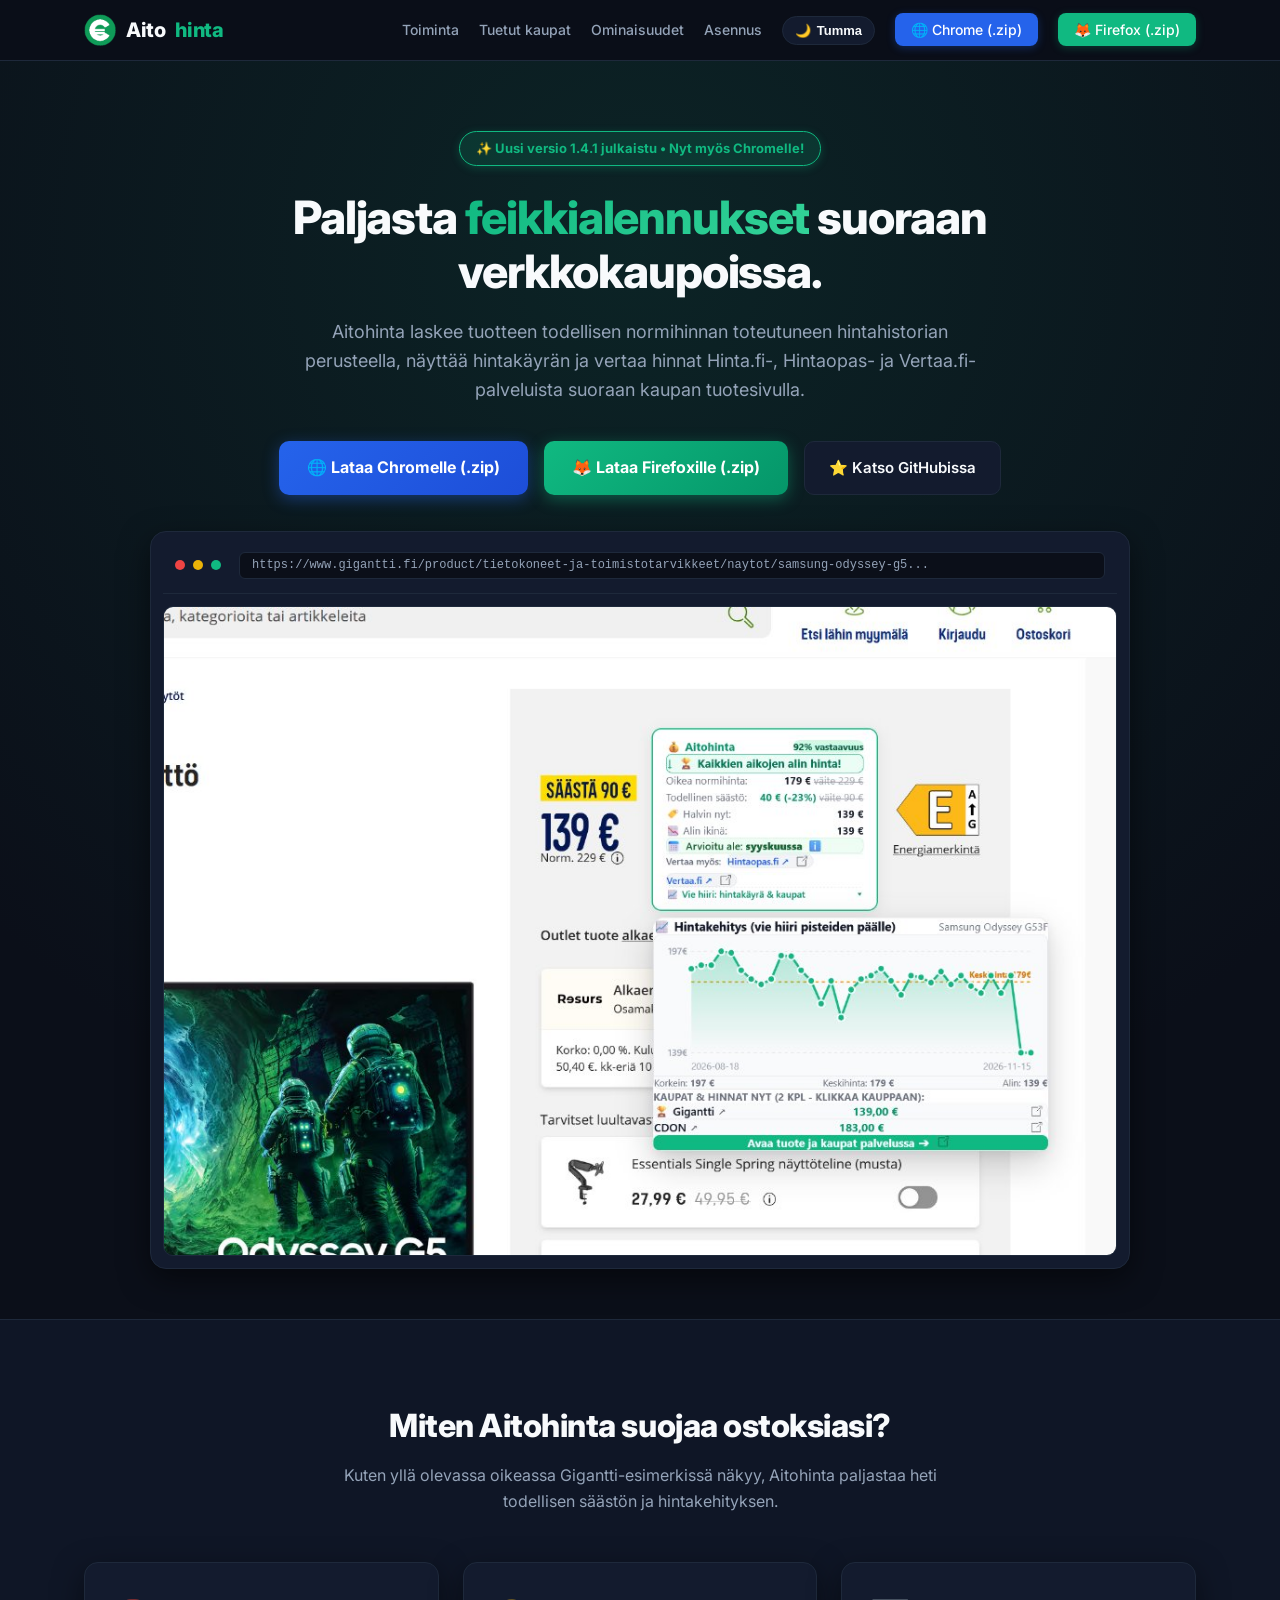
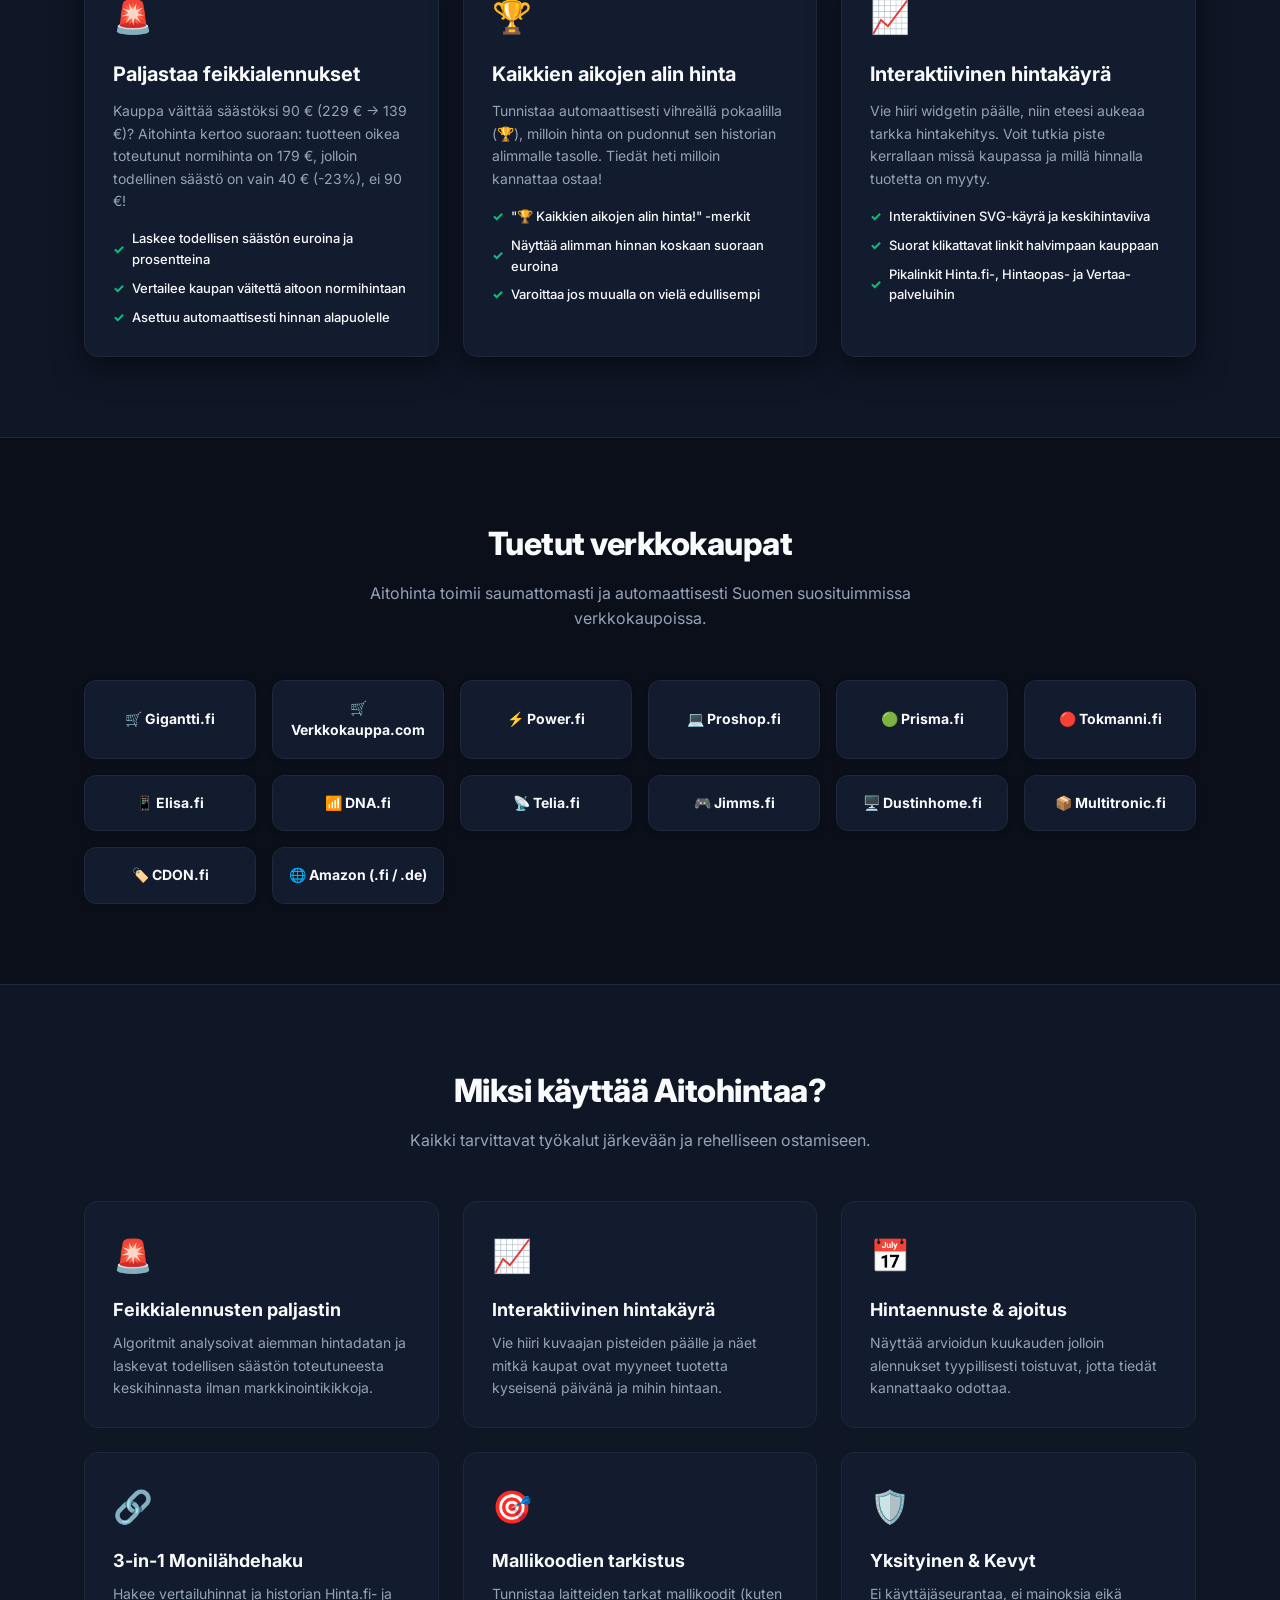
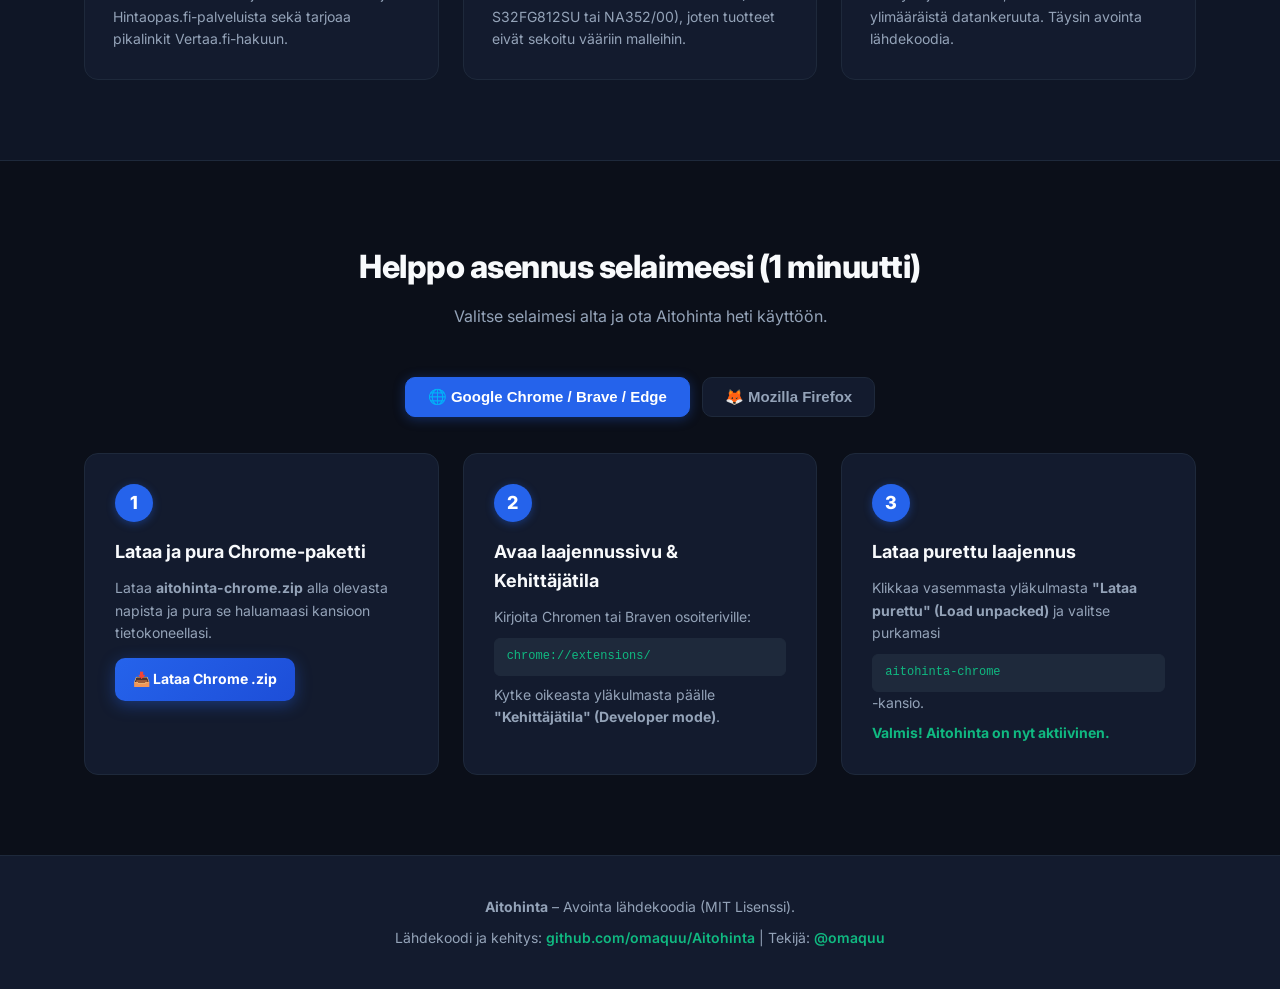
<file: index.html>
<!DOCTYPE html>
<html lang="fi" data-theme="dark">
<head>
  <meta charset="UTF-8">
  <meta name="viewport" content="width=device-width, initial-scale=1.0">
  <title>Aitohinta – Hintatarkistaja &amp; Feikkialennusten Paljastin</title>
  <meta name="description" content="Aitohinta paljastaa verkkokauppojen feikkialennukset, näyttää oikean normihinnan, interaktiivisen hintakäyrän ja vertaa hinnat suoraan Hinta.fi-, Hintaopas- ja Vertaa.fi-palveluista.">
  <link rel="icon" type="image/png" href="assets/logo.png">
  <link rel="preconnect" href="https://fonts.googleapis.com">
  <link rel="preconnect" href="https://fonts.gstatic.com" crossorigin>
  <link href="https://fonts.googleapis.com/css2?family=Inter:wght@400;500;600;700;800&display=swap" rel="stylesheet">
  
  <style>
    :root,
    [data-theme="dark"] {
      --bg-page: #0b0f19;
      --bg-card: #131b2e;
      --bg-card-hover: #19243d;
      --bg-header: rgba(11, 15, 25, 0.9);
      --border: #1e293b;
      --border-subtle: #24324a;
      --text-main: #f8fafc;
      --text-muted: #94a3b8;
      --text-dim: #64748b;
      --primary: #10b981;
      --primary-dark: #059669;
      --primary-light: rgba(16, 185, 129, 0.15);
      --primary-glow: rgba(16, 185, 129, 0.25);
      --danger: #f87171;
      --danger-bg: rgba(239, 68, 68, 0.15);
      --hero-bg: radial-gradient(circle at 50% 15%, rgba(16, 185, 129, 0.12) 0%, #0b0f19 75%);
      --showcase-bg: #0f1626;
      --card-shadow: 0 10px 30px rgba(0, 0, 0, 0.5);
      --code-bg: #1e293b;
    }

    [data-theme="light"] {
      --bg-page: #ffffff;
      --bg-card: #ffffff;
      --bg-card-hover: #f8fafc;
      --bg-header: rgba(255, 255, 255, 0.95);
      --border: #e2e8f0;
      --border-subtle: #cbd5e1;
      --text-main: #0f172a;
      --text-muted: #64748b;
      --text-dim: #94a3b8;
      --primary: #10b981;
      --primary-dark: #059669;
      --primary-light: #ecfdf5;
      --primary-glow: rgba(16, 185, 129, 0.15);
      --danger: #ef4444;
      --danger-bg: #fef2f2;
      --hero-bg: linear-gradient(180deg, #f0fdf4 0%, #ffffff 100%);
      --showcase-bg: #f8fafc;
      --card-shadow: 0 4px 20px rgba(0, 0, 0, 0.05);
      --code-bg: #f1f5f9;
    }

    * {
      box-sizing: border-box;
      margin: 0;
      padding: 0;
    }

    body {
      font-family: 'Inter', -apple-system, BlinkMacSystemFont, sans-serif;
      color: var(--text-main);
      background-color: var(--bg-page);
      line-height: 1.6;
      -webkit-font-smoothing: antialiased;
      transition: background-color 0.2s ease, color 0.2s ease;
    }

    /* Container */
    .container {
      max-width: 1160px;
      margin: 0 auto;
      padding: 0 24px;
    }

    /* Header */
    header {
      position: sticky;
      top: 0;
      background: var(--bg-header);
      backdrop-filter: blur(12px);
      -webkit-backdrop-filter: blur(12px);
      border-bottom: 1px solid var(--border);
      z-index: 100;
      padding: 14px 0;
      transition: background-color 0.2s ease, border-color 0.2s ease;
    }

    .nav-wrapper {
      display: flex;
      align-items: center;
      justify-content: space-between;
    }

    .brand {
      display: flex;
      align-items: center;
      gap: 10px;
      font-size: 20px;
      font-weight: 800;
      color: var(--text-main);
      text-decoration: none;
      letter-spacing: -0.02em;
    }

    .brand img {
      width: 32px;
      height: 32px;
    }

    .brand span {
      color: var(--primary);
    }

    .nav-links {
      display: flex;
      align-items: center;
      gap: 20px;
      list-style: none;
    }

    .nav-links a {
      color: var(--text-muted);
      text-decoration: none;
      font-size: 14px;
      font-weight: 500;
      transition: color 0.15s;
    }

    .nav-links a:hover {
      color: var(--text-main);
    }

    .btn-header {
      background: var(--primary);
      color: #ffffff !important;
      padding: 8px 16px;
      border-radius: 8px;
      font-weight: 700;
      font-size: 14px;
      transition: all 0.15s;
      box-shadow: 0 2px 8px var(--primary-glow);
    }

    .btn-header:hover {
      background: var(--primary-dark) !important;
      transform: translateY(-1px);
    }

    /* Theme Toggle Button */
    .theme-toggle-btn {
      display: inline-flex;
      align-items: center;
      gap: 6px;
      padding: 6px 12px;
      background: var(--bg-card);
      border: 1px solid var(--border);
      border-radius: 20px;
      color: var(--text-main);
      font-size: 13px;
      font-weight: 600;
      cursor: pointer;
      transition: all 0.15s ease;
    }

    .theme-toggle-btn:hover {
      border-color: var(--primary);
      background: var(--bg-card-hover);
    }

    /* Hero */
    .hero {
      padding: 70px 0 50px;
      text-align: center;
      background: var(--hero-bg);
      border-bottom: 1px solid var(--border);
    }

    .pill-badge {
      display: inline-flex;
      align-items: center;
      gap: 6px;
      padding: 6px 16px;
      background: var(--primary-light);
      border: 1px solid var(--primary);
      border-radius: 999px;
      font-size: 13px;
      font-weight: 700;
      color: var(--primary);
      margin-bottom: 24px;
      box-shadow: 0 2px 8px var(--primary-glow);
    }

    .hero h1 {
      font-size: 46px;
      font-weight: 800;
      line-height: 1.18;
      letter-spacing: -0.025em;
      max-width: 860px;
      margin: 0 auto 20px;
      color: var(--text-main);
    }

    .hero h1 span {
      background: linear-gradient(135deg, #10b981 0%, #34d399 100%);
      -webkit-background-clip: text;
      -webkit-text-fill-color: transparent;
    }

    .hero p {
      font-size: 18px;
      color: var(--text-muted);
      max-width: 680px;
      margin: 0 auto 36px;
    }

    .cta-group {
      display: flex;
      align-items: center;
      justify-content: center;
      gap: 16px;
      flex-wrap: wrap;
      margin-bottom: 36px;
    }

    .btn-primary {
      display: inline-flex;
      align-items: center;
      gap: 10px;
      padding: 14px 28px;
      background: linear-gradient(135deg, #10b981 0%, #059669 100%);
      color: #ffffff;
      font-size: 16px;
      font-weight: 700;
      border-radius: 10px;
      text-decoration: none;
      box-shadow: 0 4px 16px rgba(16, 185, 129, 0.4);
      transition: all 0.15s ease;
    }

    .btn-primary:hover {
      transform: translateY(-2px);
      box-shadow: 0 6px 24px rgba(16, 185, 129, 0.5);
    }

    .btn-chrome {
      background: linear-gradient(135deg, #2563eb 0%, #1d4ed8 100%);
      box-shadow: 0 4px 16px rgba(37, 99, 235, 0.4);
    }

    .btn-chrome:hover {
      box-shadow: 0 6px 24px rgba(37, 99, 235, 0.5);
    }

    .btn-header-chrome {
      background: #2563eb !important;
      box-shadow: 0 2px 8px rgba(37, 99, 235, 0.3) !important;
    }

    .btn-header-chrome:hover {
      background: #1d4ed8 !important;
    }

    .install-tab-btn {
      padding: 10px 22px;
      font-size: 15px;
      font-weight: 700;
      border-radius: 10px;
      border: 1px solid var(--border);
      background: var(--bg-card);
      color: var(--text-muted);
      cursor: pointer;
      transition: all 0.15s ease;
      display: inline-flex;
      align-items: center;
      gap: 8px;
    }

    .install-tab-btn:hover {
      color: var(--text-main);
      border-color: var(--border-subtle);
    }

    .install-tab-btn.active#tab-btn-chrome {
      background: #2563eb;
      color: #ffffff;
      border-color: #2563eb;
      box-shadow: 0 2px 12px rgba(37, 99, 235, 0.35);
    }

    .install-tab-btn.active#tab-btn-firefox {
      background: var(--primary);
      color: #ffffff;
      border-color: var(--primary);
      box-shadow: 0 2px 12px var(--primary-glow);
    }

    .btn-secondary {
      display: inline-flex;
      align-items: center;
      gap: 8px;
      padding: 14px 24px;
      background: var(--bg-card);
      color: var(--text-main);
      border: 1px solid var(--border);
      font-size: 15px;
      font-weight: 600;
      border-radius: 10px;
      text-decoration: none;
      transition: all 0.15s ease;
    }

    .btn-secondary:hover {
      background: var(--bg-card-hover);
      border-color: var(--border-subtle);
    }

    .chrome-badge {
      display: inline-flex;
      align-items: center;
      gap: 8px;
      padding: 12px 20px;
      background: var(--bg-card);
      color: var(--text-muted);
      border-radius: 10px;
      font-size: 14px;
      font-weight: 600;
      border: 1px dashed var(--border);
    }

    .chrome-badge .tag {
      background: var(--primary-light);
      color: var(--primary);
      font-size: 11px;
      padding: 2px 8px;
      border-radius: 4px;
      text-transform: uppercase;
      font-weight: 800;
    }

    /* Live Hero Preview Container */
    .live-preview-wrapper {
      max-width: 980px;
      margin: 0 auto;
      border-radius: 16px;
      padding: 12px;
      background: var(--bg-card);
      border: 1px solid var(--border);
      box-shadow: var(--card-shadow);
    }

    .live-preview-bar {
      display: flex;
      align-items: center;
      gap: 8px;
      padding: 8px 12px 14px;
      border-bottom: 1px solid var(--border);
      margin-bottom: 12px;
    }

    .browser-dot {
      width: 10px;
      height: 10px;
      border-radius: 50%;
    }
    .dot-red { background: #ef4444; }
    .dot-yellow { background: #eab308; }
    .dot-green { background: #10b981; }

    .browser-url {
      margin-left: 10px;
      background: var(--bg-page);
      border: 1px solid var(--border);
      border-radius: 6px;
      padding: 3px 12px;
      font-size: 12px;
      color: var(--text-muted);
      font-family: monospace;
      flex-grow: 1;
      text-align: left;
    }

    .live-preview-img {
      width: 100%;
      height: auto;
      border-radius: 10px;
      display: block;
      border: 1px solid var(--border);
    }

    /* Showcase Section */
    .showcase {
      padding: 80px 0;
      background: var(--showcase-bg);
      border-bottom: 1px solid var(--border);
    }

    .section-title {
      text-align: center;
      margin-bottom: 48px;
    }

    .section-title h2 {
      font-size: 32px;
      font-weight: 800;
      letter-spacing: -0.015em;
      margin-bottom: 12px;
      color: var(--text-main);
    }

    .section-title p {
      font-size: 16px;
      color: var(--text-muted);
      max-width: 620px;
      margin: 0 auto;
    }

    .showcase-grid {
      display: grid;
      grid-template-columns: repeat(auto-fit, minmax(320px, 1fr));
      gap: 24px;
      margin-top: 36px;
    }

    .showcase-card {
      background: var(--bg-card);
      border: 1px solid var(--border);
      border-radius: 14px;
      padding: 28px;
      box-shadow: var(--card-shadow);
      transition: all 0.2s ease;
    }

    .showcase-card:hover {
      border-color: var(--primary);
      transform: translateY(-3px);
    }

    .showcase-icon {
      font-size: 32px;
      margin-bottom: 16px;
      display: inline-block;
    }

    .showcase-card h3 {
      font-size: 20px;
      font-weight: 700;
      margin-bottom: 10px;
      color: var(--text-main);
    }

    .showcase-card p {
      color: var(--text-muted);
      font-size: 14px;
      line-height: 1.6;
      margin-bottom: 16px;
    }

    .feature-points {
      list-style: none;
      display: flex;
      flex-direction: column;
      gap: 8px;
    }

    .feature-points li {
      font-size: 13px;
      display: flex;
      align-items: center;
      gap: 8px;
      color: var(--text-main);
      font-weight: 500;
    }

    .feature-points li span {
      color: var(--primary);
      font-weight: 800;
    }

    /* Stores Grid */
    .stores-section {
      padding: 80px 0;
      text-align: center;
      background: var(--bg-page);
      border-bottom: 1px solid var(--border);
    }

    .stores-grid {
      display: grid;
      grid-template-columns: repeat(auto-fill, minmax(170px, 1fr));
      gap: 16px;
      margin-top: 36px;
    }

    .store-pill {
      display: flex;
      align-items: center;
      justify-content: center;
      gap: 8px;
      padding: 16px 12px;
      background: var(--bg-card);
      border: 1px solid var(--border);
      border-radius: 12px;
      font-weight: 700;
      font-size: 14px;
      color: var(--text-main);
      box-shadow: 0 2px 6px rgba(0,0,0,0.1);
      transition: all 0.15s ease;
    }

    .store-pill:hover {
      border-color: var(--primary);
      transform: translateY(-2px);
      box-shadow: 0 4px 14px var(--primary-glow);
    }

    /* Features Grid */
    .features-section {
      padding: 80px 0;
      background: var(--showcase-bg);
      border-bottom: 1px solid var(--border);
    }

    .features-grid {
      display: grid;
      grid-template-columns: repeat(auto-fit, minmax(280px, 1fr));
      gap: 24px;
    }

    .feature-box {
      padding: 28px;
      background: var(--bg-card);
      border: 1px solid var(--border);
      border-radius: 14px;
      transition: all 0.2s;
    }

    .feature-box:hover {
      border-color: var(--border-subtle);
      transform: translateY(-2px);
    }

    .feature-icon {
      font-size: 32px;
      margin-bottom: 14px;
    }

    .feature-box h4 {
      font-size: 18px;
      font-weight: 700;
      margin-bottom: 8px;
      color: var(--text-main);
    }

    .feature-box p {
      font-size: 14px;
      color: var(--text-muted);
      line-height: 1.6;
    }

    /* Installation */
    .install-section {
      padding: 80px 0;
      background: var(--bg-page);
    }

    .steps-grid {
      display: grid;
      grid-template-columns: repeat(auto-fit, minmax(280px, 1fr));
      gap: 24px;
      margin-top: 36px;
    }

    .step-card {
      background: var(--bg-card);
      border: 1px solid var(--border);
      border-radius: 14px;
      padding: 30px;
      position: relative;
    }

    .step-number {
      width: 38px;
      height: 38px;
      background: var(--primary);
      color: #ffffff;
      border-radius: 50%;
      display: flex;
      align-items: center;
      justify-content: center;
      font-size: 18px;
      font-weight: 800;
      margin-bottom: 16px;
      box-shadow: 0 2px 8px var(--primary-glow);
    }

    .step-card h4 {
      font-size: 18px;
      font-weight: 700;
      margin-bottom: 10px;
      color: var(--text-main);
    }

    .step-card p {
      font-size: 14px;
      color: var(--text-muted);
      line-height: 1.6;
    }

    .step-card code {
      display: block;
      margin-top: 10px;
      padding: 8px 12px;
      background: var(--code-bg);
      border: 1px solid var(--border);
      border-radius: 6px;
      font-family: monospace;
      font-size: 12px;
      color: var(--primary);
      word-break: break-all;
    }

    /* Footer */
    footer {
      padding: 40px 0;
      background: var(--bg-card);
      border-top: 1px solid var(--border);
      text-align: center;
      font-size: 14px;
      color: var(--text-muted);
    }

    footer a {
      color: var(--primary);
      text-decoration: none;
      font-weight: 600;
    }

    footer a:hover {
      text-decoration: underline;
    }

    @media (max-width: 768px) {
      .hero h1 { font-size: 32px; }
      .nav-links { display: none; }
    }
  </style>
</head>
<body>

  <!-- Header -->
  <header>
    <div class="container nav-wrapper">
      <a href="#" class="brand">
        <img src="assets/logo.png" alt="Aitohinta Logo">
        Aito<span>hinta</span>
      </a>
      <ul class="nav-links">
        <li><a href="#showcase">Toiminta</a></li>
        <li><a href="#stores">Tuetut kaupat</a></li>
        <li><a href="#features">Ominaisuudet</a></li>
        <li><a href="#install">Asennus</a></li>
        <li>
          <button id="theme-toggle" class="theme-toggle-btn" title="Vaihda teemaa">
            <span id="theme-icon">🌙</span> <span id="theme-text">Tumma</span>
          </button>
        </li>
        <li><a href="aitohinta-chrome.zip" class="btn-header btn-header-chrome" download>🌐 Chrome (.zip)</a></li>
        <li><a href="aitohinta-firefox.zip" class="btn-header" download>🦊 Firefox (.zip)</a></li>
      </ul>
    </div>
  </header>

  <!-- Hero Section -->
  <section class="hero">
    <div class="container">
      <div class="pill-badge">
        ✨ Uusi versio 1.4.1 julkaistu • Nyt myös Chromelle!
      </div>
      <h1>Paljasta <span>feikkialennukset</span> suoraan verkkokaupoissa.</h1>
      <p>
        Aitohinta laskee tuotteen todellisen normihinnan toteutuneen hintahistorian perusteella, näyttää hintakäyrän ja vertaa hinnat Hinta.fi-, Hintaopas- ja Vertaa.fi-palveluista suoraan kaupan tuotesivulla.
      </p>

      <div class="cta-group">
        <a href="aitohinta-chrome.zip" class="btn-primary btn-chrome" download>
          🌐 Lataa Chromelle (.zip)
        </a>
        <a href="aitohinta-firefox.zip" class="btn-primary" download>
          🦊 Lataa Firefoxille (.zip)
        </a>
        <a href="https://github.com/omaquu/Aitohinta" target="_blank" rel="noopener noreferrer" class="btn-secondary">
          ⭐ Katso GitHubissa
        </a>
      </div>

      <!-- Live Real Screenshot Preview Frame -->
      <div class="live-preview-wrapper" id="showcase">
        <div class="live-preview-bar">
          <span class="browser-dot dot-red"></span>
          <span class="browser-dot dot-yellow"></span>
          <span class="browser-dot dot-green"></span>
          <span class="browser-url">https://www.gigantti.fi/product/tietokoneet-ja-toimistotarvikkeet/naytot/samsung-odyssey-g5...</span>
        </div>
        <img src="assets/aitohinta_live.jpg" alt="Aitohinta live-käytössä Gigantin tuotesivulla" class="live-preview-img">
      </div>
    </div>
  </section>

  <!-- Feature Highlights based on real live preview -->
  <section class="showcase">
    <div class="container">
      <div class="section-title">
        <h2>Miten Aitohinta suojaa ostoksiasi?</h2>
        <p>Kuten yllä olevassa oikeassa Gigantti-esimerkissä näkyy, Aitohinta paljastaa heti todellisen säästön ja hintakehityksen.</p>
      </div>

      <div class="showcase-grid">

        <div class="showcase-card">
          <div class="showcase-icon">🚨</div>
          <h3>Paljastaa feikkialennukset</h3>
          <p>
            Kauppa väittää säästöksi 90 € (229 € → 139 €)? Aitohinta kertoo suoraan: tuotteen oikea toteutunut normihinta on 179 €, jolloin todellinen säästö on vain 40 € (-23%), ei 90 €!
          </p>
          <ul class="feature-points">
            <li><span>✓</span> Laskee todellisen säästön euroina ja prosentteina</li>
            <li><span>✓</span> Vertailee kaupan väitettä aitoon normihintaan</li>
            <li><span>✓</span> Asettuu automaattisesti hinnan alapuolelle</li>
          </ul>
        </div>

        <div class="showcase-card">
          <div class="showcase-icon">🏆</div>
          <h3>Kaikkien aikojen alin hinta</h3>
          <p>
            Tunnistaa automaattisesti vihreällä pokaalilla (🏆), milloin hinta on pudonnut sen historian alimmalle tasolle. Tiedät heti milloin kannattaa ostaa!
          </p>
          <ul class="feature-points">
            <li><span>✓</span> "🏆 Kaikkien aikojen alin hinta!" -merkit</li>
            <li><span>✓</span> Näyttää alimman hinnan koskaan suoraan euroina</li>
            <li><span>✓</span> Varoittaa jos muualla on vielä edullisempi</li>
          </ul>
        </div>

        <div class="showcase-card">
          <div class="showcase-icon">📈</div>
          <h3>Interaktiivinen hintakäyrä</h3>
          <p>
            Vie hiiri widgetin päälle, niin eteesi aukeaa tarkka hintakehitys. Voit tutkia piste kerrallaan missä kaupassa ja millä hinnalla tuotetta on myyty.
          </p>
          <ul class="feature-points">
            <li><span>✓</span> Interaktiivinen SVG-käyrä ja keskihintaviiva</li>
            <li><span>✓</span> Suorat klikattavat linkit halvimpaan kauppaan</li>
            <li><span>✓</span> Pikalinkit Hinta.fi-, Hintaopas- ja Vertaa-palveluihin</li>
          </ul>
        </div>

      </div>
    </div>
  </section>

  <!-- Supported Stores -->
  <section class="stores-section" id="stores">
    <div class="container">
      <div class="section-title">
        <h2>Tuetut verkkokaupat</h2>
        <p>Aitohinta toimii saumattomasti ja automaattisesti Suomen suosituimmissa verkkokaupoissa.</p>
      </div>

      <div class="stores-grid">
        <div class="store-pill">🛒 Gigantti.fi</div>
        <div class="store-pill">🛒 Verkkokauppa.com</div>
        <div class="store-pill">⚡ Power.fi</div>
        <div class="store-pill">💻 Proshop.fi</div>
        <div class="store-pill">🟢 Prisma.fi</div>
        <div class="store-pill">🔴 Tokmanni.fi</div>
        <div class="store-pill">📱 Elisa.fi</div>
        <div class="store-pill">📶 DNA.fi</div>
        <div class="store-pill">📡 Telia.fi</div>
        <div class="store-pill">🎮 Jimms.fi</div>
        <div class="store-pill">🖥️ Dustinhome.fi</div>
        <div class="store-pill">📦 Multitronic.fi</div>
        <div class="store-pill">🏷️ CDON.fi</div>
        <div class="store-pill">🌐 Amazon (.fi / .de)</div>
      </div>
    </div>
  </section>

  <!-- Features -->
  <section class="features-section" id="features">
    <div class="container">
      <div class="section-title">
        <h2>Miksi käyttää Aitohintaa?</h2>
        <p>Kaikki tarvittavat työkalut järkevään ja rehelliseen ostamiseen.</p>
      </div>

      <div class="features-grid">
        <div class="feature-box">
          <div class="feature-icon">🚨</div>
          <h4>Feikkialennusten paljastin</h4>
          <p>Algoritmit analysoivat aiemman hintadatan ja laskevat todellisen säästön toteutuneesta keskihinnasta ilman markkinointikikkoja.</p>
        </div>

        <div class="feature-box">
          <div class="feature-icon">📈</div>
          <h4>Interaktiivinen hintakäyrä</h4>
          <p>Vie hiiri kuvaajan pisteiden päälle ja näet mitkä kaupat ovat myyneet tuotetta kyseisenä päivänä ja mihin hintaan.</p>
        </div>

        <div class="feature-box">
          <div class="feature-icon">📅</div>
          <h4>Hintaennuste &amp; ajoitus</h4>
          <p>Näyttää arvioidun kuukauden jolloin alennukset tyypillisesti toistuvat, jotta tiedät kannattaako odottaa.</p>
        </div>

        <div class="feature-box">
          <div class="feature-icon">🔗</div>
          <h4>3-in-1 Monilähdehaku</h4>
          <p>Hakee vertailuhinnat ja historian Hinta.fi- ja Hintaopas.fi-palveluista sekä tarjoaa pikalinkit Vertaa.fi-hakuun.</p>
        </div>

        <div class="feature-box">
          <div class="feature-icon">🎯</div>
          <h4>Mallikoodien tarkistus</h4>
          <p>Tunnistaa laitteiden tarkat mallikoodit (kuten S32FG812SU tai NA352/00), joten tuotteet eivät sekoitu vääriin malleihin.</p>
        </div>

        <div class="feature-box">
          <div class="feature-icon">🛡️</div>
          <h4>Yksityinen &amp; Kevyt</h4>
          <p>Ei käyttäjäseurantaa, ei mainoksia eikä ylimääräistä datankeruuta. Täysin avointa lähdekoodia.</p>
        </div>
      </div>
    </div>
  </section>

  <!-- Installation Guide -->
  <section class="install-section" id="install">
    <div class="container">
      <div class="section-title">
        <h2>Helppo asennus selaimeesi (1 minuutti)</h2>
        <p>Valitse selaimesi alta ja ota Aitohinta heti käyttöön.</p>
      </div>

      <!-- Browser Tabs -->
      <div style="display: flex; justify-content: center; gap: 12px; margin-bottom: 30px; flex-wrap: wrap;">
        <button id="tab-btn-chrome" class="install-tab-btn active" onclick="switchInstallTab('chrome')">
          🌐 Google Chrome / Brave / Edge
        </button>
        <button id="tab-btn-firefox" class="install-tab-btn" onclick="switchInstallTab('firefox')">
          🦊 Mozilla Firefox
        </button>
      </div>

      <!-- Chrome Steps -->
      <div id="steps-chrome" class="steps-grid">
        <div class="step-card">
          <div class="step-number" style="background:#2563eb; box-shadow: 0 2px 8px rgba(37, 99, 235, 0.4);">1</div>
          <h4>Lataa ja pura Chrome-paketti</h4>
          <p>Lataa <strong>aitohinta-chrome.zip</strong> alla olevasta napista ja pura se haluamaasi kansioon tietokoneellasi.</p>
          <a href="aitohinta-chrome.zip" class="btn-primary btn-chrome" style="margin-top: 14px; padding: 10px 18px; font-size: 14px;" download>
            📥 Lataa Chrome .zip
          </a>
        </div>

        <div class="step-card">
          <div class="step-number" style="background:#2563eb; box-shadow: 0 2px 8px rgba(37, 99, 235, 0.4);">2</div>
          <h4>Avaa laajennussivu &amp; Kehittäjätila</h4>
          <p>Kirjoita Chromen tai Braven osoiteriville:</p>
          <code>chrome://extensions/</code>
          <p style="margin-top: 8px;">Kytke oikeasta yläkulmasta päälle <strong>"Kehittäjätila" (Developer mode)</strong>.</p>
        </div>

        <div class="step-card">
          <div class="step-number" style="background:#2563eb; box-shadow: 0 2px 8px rgba(37, 99, 235, 0.4);">3</div>
          <h4>Lataa purettu laajennus</h4>
          <p>Klikkaa vasemmasta yläkulmasta <strong>"Lataa purettu" (Load unpacked)</strong> ja valitse purkamasi <code>aitohinta-chrome</code> -kansio.</p>
          <p style="margin-top: 8px; color: #10b981; font-weight: 700;">Valmis! Aitohinta on nyt aktiivinen.</p>
        </div>
      </div>

      <!-- Firefox Steps -->
      <div id="steps-firefox" class="steps-grid" style="display: none;">
        <div class="step-card">
          <div class="step-number">1</div>
          <h4>Lataa ja pura Firefox-paketti</h4>
          <p>Lataa <strong>aitohinta-firefox.zip</strong> alla olevasta napista ja pura se haluamaasi kansioon tietokoneellasi.</p>
          <a href="aitohinta-firefox.zip" class="btn-primary" style="margin-top: 14px; padding: 10px 18px; font-size: 14px;" download>
            📥 Lataa Firefox .zip
          </a>
        </div>

        <div class="step-card">
          <div class="step-number">2</div>
          <h4>Avaa Firefoxin lisäosasivu</h4>
          <p>Kirjoita Firefoxin osoiteriville:</p>
          <code>about:debugging#/runtime/this-firefox</code>
          <p style="margin-top: 8px;">ja paina Enter.</p>
        </div>

        <div class="step-card">
          <div class="step-number">3</div>
          <h4>Lataa tilapäinen lisäosa</h4>
          <p>Klikkaa <strong>"Lataa tilapäinen lisäosa…"</strong> ja valitse purkamastasi kansiosta tiedosto:</p>
          <code>manifest.json</code>
          <p style="margin-top: 8px; color: #10b981; font-weight: 700;">Valmis! Aitohinta on nyt aktiivinen.</p>
        </div>
      </div>
    </div>
  </section>

  <!-- Footer -->
  <footer>
    <div class="container">
      <p style="margin-bottom: 8px;">
        <strong>Aitohinta</strong> – Avointa lähdekoodia (MIT Lisenssi).
      </p>
      <p>
        Lähdekoodi ja kehitys: <a href="https://github.com/omaquu/Aitohinta" target="_blank" rel="noopener noreferrer">github.com/omaquu/Aitohinta</a> | Tekijä: <a href="https://github.com/omaquu">@omaquu</a>
      </p>
    </div>
  </footer>

  <script>
    // Dark / Light Theme Toggle (Dark is default)
    (function() {
      const toggleBtn = document.getElementById('theme-toggle');
      const themeIcon = document.getElementById('theme-icon');
      const themeText = document.getElementById('theme-text');

      const savedTheme = localStorage.getItem('aitohinta-theme') || 'dark';
      applyTheme(savedTheme);

      if (toggleBtn) {
        toggleBtn.addEventListener('click', () => {
          const currentTheme = document.documentElement.getAttribute('data-theme') || 'dark';
          const nextTheme = currentTheme === 'dark' ? 'light' : 'dark';
          applyTheme(nextTheme);
          localStorage.setItem('aitohinta-theme', nextTheme);
        });
      }

      function applyTheme(theme) {
        document.documentElement.setAttribute('data-theme', theme);
        if (themeIcon) themeIcon.textContent = theme === 'dark' ? '🌙' : '☀️';
        if (themeText) themeText.textContent = theme === 'dark' ? 'Tumma' : 'Vaalea';
      }
    })();

    // Installation Tab Switcher
    function switchInstallTab(browserName) {
      const chromeTab = document.getElementById('steps-chrome');
      const ffTab = document.getElementById('steps-firefox');
      const chromeBtn = document.getElementById('tab-btn-chrome');
      const ffBtn = document.getElementById('tab-btn-firefox');

      if (!chromeTab || !ffTab) return;

      if (browserName === 'chrome') {
        chromeTab.style.display = 'grid';
        ffTab.style.display = 'none';
        chromeBtn.classList.add('active');
        ffBtn.classList.remove('active');
      } else {
        chromeTab.style.display = 'none';
        ffTab.style.display = 'grid';
        ffBtn.classList.add('active');
        chromeBtn.classList.remove('active');
      }
    }
  </script>

</body>
</html>
</file>
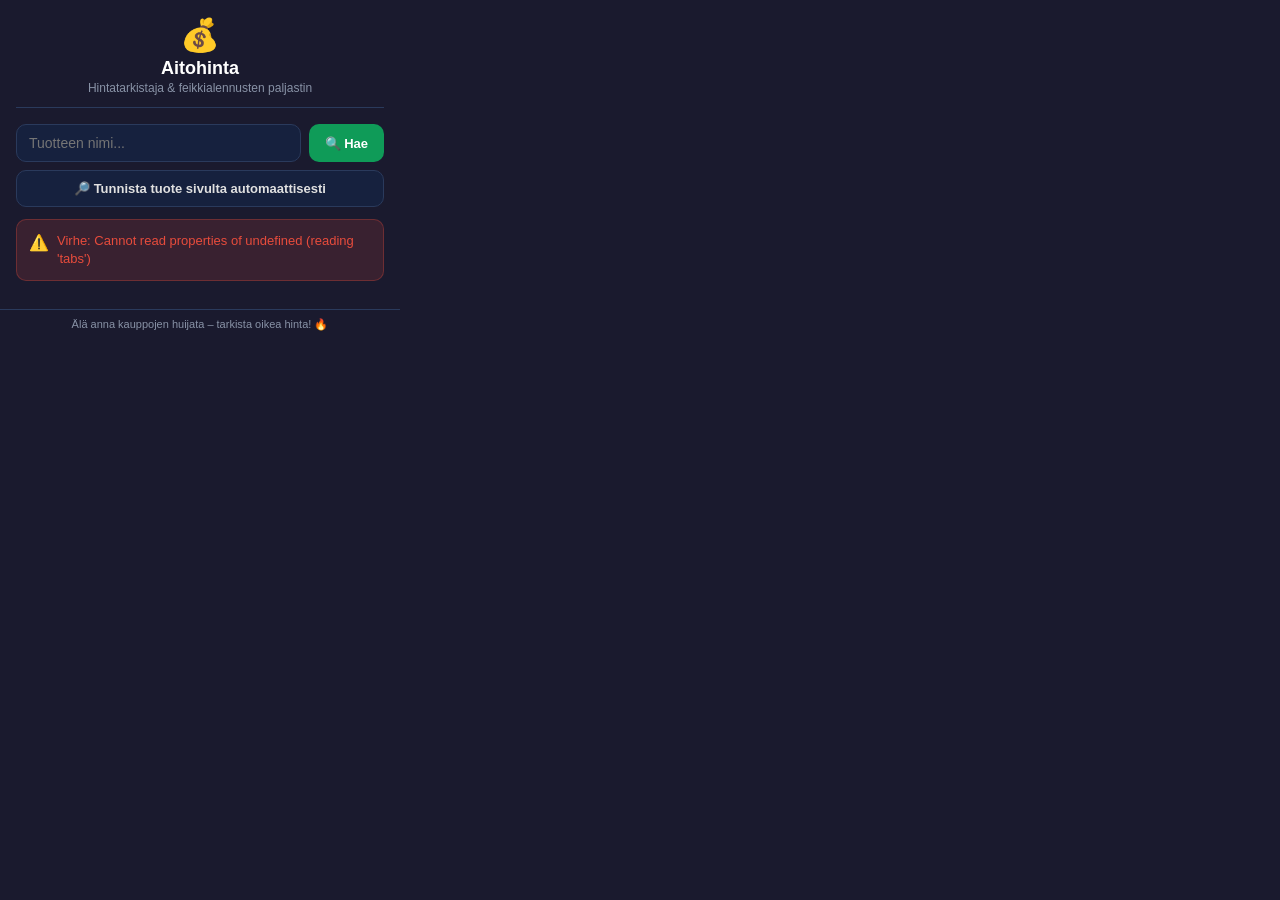
<file: popup/popup.html>
<!DOCTYPE html>
<html lang="fi">
<head>
  <meta charset="UTF-8">
  <link rel="stylesheet" href="popup.css">
</head>
<body>
  <div class="container">
    <div class="header">
      <div class="logo">💰</div>
      <h1>Aitohinta</h1>
      <p class="subtitle">Hintatarkistaja &amp; feikkialennusten paljastin</p>
    </div>

    <!-- Input section -->
    <div id="input-section" class="section">
      <div class="input-group">
        <input type="text" id="product-input" placeholder="Tuotteen nimi...">
        <button id="search-btn" class="btn btn-primary">🔍 Hae</button>
      </div>
      <button id="auto-detect-btn" class="btn btn-secondary btn-full">
        🔎 Tunnista tuote sivulta automaattisesti
      </button>
    </div>

    <!-- Loading -->
    <div id="loading" class="section hidden">
      <div class="spinner"></div>
      <p>Haetaan hintoja hinta.fi:stä...</p>
    </div>

    <!-- Error -->
    <div id="error-section" class="section hidden">
      <div class="alert alert-error">
        <span class="alert-icon">⚠️</span>
        <span id="error-message"></span>
      </div>
    </div>

    <!-- Results -->
    <div id="results-section" class="section hidden">

      <!-- Current page price -->
      <div id="current-price-box" class="price-box current hidden">
        <div class="price-label">Kaupan hinta nyt</div>
        <div class="price-value" id="current-price-value">-</div>
        <div class="price-source" id="current-price-source"></div>
      </div>

      <!-- Search results list -->
      <div id="search-results" class="results-list"></div>

      <!-- Selected product details -->
      <div id="product-details" class="hidden">
        <div class="match-info">
          <span class="match-label">Vastaavuus:</span>
          <span class="match-badge" id="match-percent">-</span>
        </div>

        <div class="price-grid">
          <div class="price-box lowest">
            <div class="price-label">📉 Alin hinta koskaan</div>
            <div class="price-value" id="lowest-price">-</div>
          </div>
          <div class="price-box average">
            <div class="price-label">📊 Keskihinta</div>
            <div class="price-value" id="average-price">-</div>
          </div>
          <div class="price-box current-lowest">
            <div class="price-label">🏷️ Halvin nyt</div>
            <div class="price-value" id="current-lowest-price">-</div>
          </div>
        </div>

        <!-- Fake sale alert -->
        <div id="fake-sale-alert" class="alert alert-warning hidden">
          <span class="alert-icon">🚨</span>
          <span id="fake-sale-text"></span>
        </div>

        <!-- Real deal alert -->
        <div id="real-deal-alert" class="alert alert-success hidden">
          <span class="alert-icon">✅</span>
          <span id="real-deal-text"></span>
        </div>

        <!-- Store list -->
        <div id="stores-section" class="hidden">
          <h3>Kaupat ja hinnat</h3>
          <div id="stores-list" class="stores-list"></div>
        </div>

        <!-- Open hinta.fi -->
        <a id="open-hintafi" href="#" class="btn btn-primary btn-full" target="_blank">
          📈 Avaa koko hintahistoria hinta.fi:ssä
        </a>
      </div>
    </div>
  </div>

  <div class="footer">
    <p>Älä anna kauppojen huijata – tarkista oikea hinta! 🔥</p>
  </div>

  <script src="popup.js"></script>
</body>
</html>
</file>
<file: popup/popup.css>
:root {
  --bg: #1a1a2e;
  --bg-card: #16213e;
  --bg-hover: #1e2d4f;
  --text: #e0e0e0;
  --text-muted: #8892a6;
  --accent: #0f9b58;
  --accent-hover: #0d8a4d;
  --danger: #e74c3c;
  --warning: #f39c12;
  --success: #27ae60;
  --blue: #3498db;
  --border: #2a3a5c;
  --radius: 10px;
}

* {
  box-sizing: border-box;
  margin: 0;
  padding: 0;
}

body {
  width: 400px;
  min-height: 300px;
  max-height: 600px;
  overflow-y: auto;
  font-family: -apple-system, BlinkMacSystemFont, 'Segoe UI', Roboto, sans-serif;
  font-size: 14px;
  color: var(--text);
  background: var(--bg);
}

.container {
  padding: 16px;
}

.header {
  text-align: center;
  margin-bottom: 16px;
  padding-bottom: 12px;
  border-bottom: 1px solid var(--border);
}

.header .logo {
  font-size: 32px;
  margin-bottom: 4px;
}

.header h1 {
  font-size: 18px;
  font-weight: 700;
  color: #fff;
  margin-bottom: 2px;
}

.header .subtitle {
  font-size: 12px;
  color: var(--text-muted);
}

.section {
  margin-bottom: 12px;
}

.hidden {
  display: none !important;
}

/* Input */
.input-group {
  display: flex;
  gap: 8px;
  margin-bottom: 8px;
}

.input-group input {
  flex: 1;
  padding: 10px 12px;
  border: 1px solid var(--border);
  border-radius: var(--radius);
  background: var(--bg-card);
  color: var(--text);
  font-size: 14px;
  outline: none;
  transition: border-color 0.2s;
}

.input-group input:focus {
  border-color: var(--accent);
}

/* Buttons */
.btn {
  display: inline-flex;
  align-items: center;
  justify-content: center;
  gap: 4px;
  padding: 10px 16px;
  border: none;
  border-radius: var(--radius);
  cursor: pointer;
  font-size: 13px;
  font-weight: 600;
  transition: all 0.2s;
  text-decoration: none;
}

.btn-primary {
  background: var(--accent);
  color: #fff;
}

.btn-primary:hover {
  background: var(--accent-hover);
}

.btn-secondary {
  background: var(--bg-card);
  color: var(--text);
  border: 1px solid var(--border);
}

.btn-secondary:hover {
  background: var(--bg-hover);
}

.btn-full {
  width: 100%;
  text-align: center;
}

/* Loading */
.spinner {
  width: 36px;
  height: 36px;
  border: 3px solid var(--border);
  border-top-color: var(--accent);
  border-radius: 50%;
  animation: spin 0.8s linear infinite;
  margin: 16px auto;
}

@keyframes spin {
  to { transform: rotate(360deg); }
}

#loading {
  text-align: center;
}

#loading p {
  color: var(--text-muted);
  font-size: 13px;
}

/* Alerts */
.alert {
  display: flex;
  align-items: flex-start;
  gap: 8px;
  padding: 12px;
  border-radius: var(--radius);
  font-size: 13px;
  line-height: 1.4;
  margin-bottom: 10px;
}

.alert-icon {
  font-size: 16px;
  flex-shrink: 0;
}

.alert-error {
  background: rgba(231, 76, 60, 0.15);
  border: 1px solid rgba(231, 76, 60, 0.3);
  color: #e74c3c;
}

.alert-warning {
  background: rgba(243, 156, 18, 0.15);
  border: 1px solid rgba(243, 156, 18, 0.3);
  color: #f5c842;
}

.alert-success {
  background: rgba(39, 174, 96, 0.15);
  border: 1px solid rgba(39, 174, 96, 0.3);
  color: #2ecc71;
}

/* Price boxes */
.price-grid {
  display: grid;
  grid-template-columns: 1fr 1fr 1fr;
  gap: 8px;
  margin-bottom: 12px;
}

.price-box {
  background: var(--bg-card);
  border: 1px solid var(--border);
  border-radius: var(--radius);
  padding: 12px 10px;
  text-align: center;
}

.price-box.current {
  margin-bottom: 12px;
  border-color: var(--blue);
  background: rgba(52, 152, 219, 0.1);
}

.price-box.lowest {
  border-color: var(--success);
}

.price-box.average {
  border-color: var(--warning);
}

.price-box.current-lowest {
  border-color: var(--blue);
}

.price-label {
  font-size: 11px;
  color: var(--text-muted);
  margin-bottom: 6px;
  font-weight: 500;
}

.price-value {
  font-size: 18px;
  font-weight: 700;
  color: #fff;
}

.price-source {
  font-size: 11px;
  color: var(--text-muted);
  margin-top: 4px;
}

/* Match info */
.match-info {
  display: flex;
  align-items: center;
  gap: 8px;
  margin-bottom: 12px;
  padding: 8px 12px;
  background: var(--bg-card);
  border-radius: var(--radius);
}

.match-label {
  font-size: 13px;
  color: var(--text-muted);
}

.match-badge {
  padding: 4px 12px;
  border-radius: 20px;
  font-weight: 700;
  font-size: 14px;
}

.match-badge.high {
  background: rgba(39, 174, 96, 0.2);
  color: #2ecc71;
}

.match-badge.medium {
  background: rgba(243, 156, 18, 0.2);
  color: #f5c842;
}

.match-badge.low {
  background: rgba(231, 76, 60, 0.2);
  color: #e74c3c;
}

/* Search results list */
.results-list {
  margin-bottom: 12px;
}

.result-item {
  display: flex;
  align-items: center;
  justify-content: space-between;
  padding: 10px 12px;
  background: var(--bg-card);
  border: 1px solid var(--border);
  border-radius: var(--radius);
  margin-bottom: 6px;
  cursor: pointer;
  transition: all 0.2s;
}

.result-item:hover {
  background: var(--bg-hover);
  border-color: var(--accent);
}

.result-item.selected {
  border-color: var(--accent);
  background: rgba(15, 155, 88, 0.1);
}

.result-name {
  font-size: 13px;
  flex: 1;
  margin-right: 8px;
  overflow: hidden;
  text-overflow: ellipsis;
  white-space: nowrap;
}

.result-match {
  font-size: 12px;
  font-weight: 700;
  padding: 2px 8px;
  border-radius: 12px;
  flex-shrink: 0;
}

.result-price {
  font-size: 12px;
  font-weight: 600;
  color: var(--accent);
  margin-left: 8px;
  flex-shrink: 0;
}

/* Stores list */
.stores-list {
  margin-bottom: 12px;
}

h3 {
  font-size: 14px;
  margin-bottom: 8px;
  color: #fff;
}

.store-item {
  display: flex;
  align-items: center;
  justify-content: space-between;
  padding: 8px 12px;
  background: var(--bg-card);
  border: 1px solid var(--border);
  border-radius: 6px;
  margin-bottom: 4px;
  font-size: 13px;
}

.store-name {
  color: var(--text);
}

.store-price {
  font-weight: 700;
  color: var(--accent);
}

.store-price.cheapest {
  color: #2ecc71;
}

/* Footer */
.footer {
  text-align: center;
  padding: 8px 16px 12px;
  border-top: 1px solid var(--border);
}

.footer p {
  font-size: 11px;
  color: var(--text-muted);
}

/* Scrollbar */
body::-webkit-scrollbar {
  width: 6px;
}

body::-webkit-scrollbar-track {
  background: var(--bg);
}

body::-webkit-scrollbar-thumb {
  background: var(--border);
  border-radius: 3px;
}
</file>
